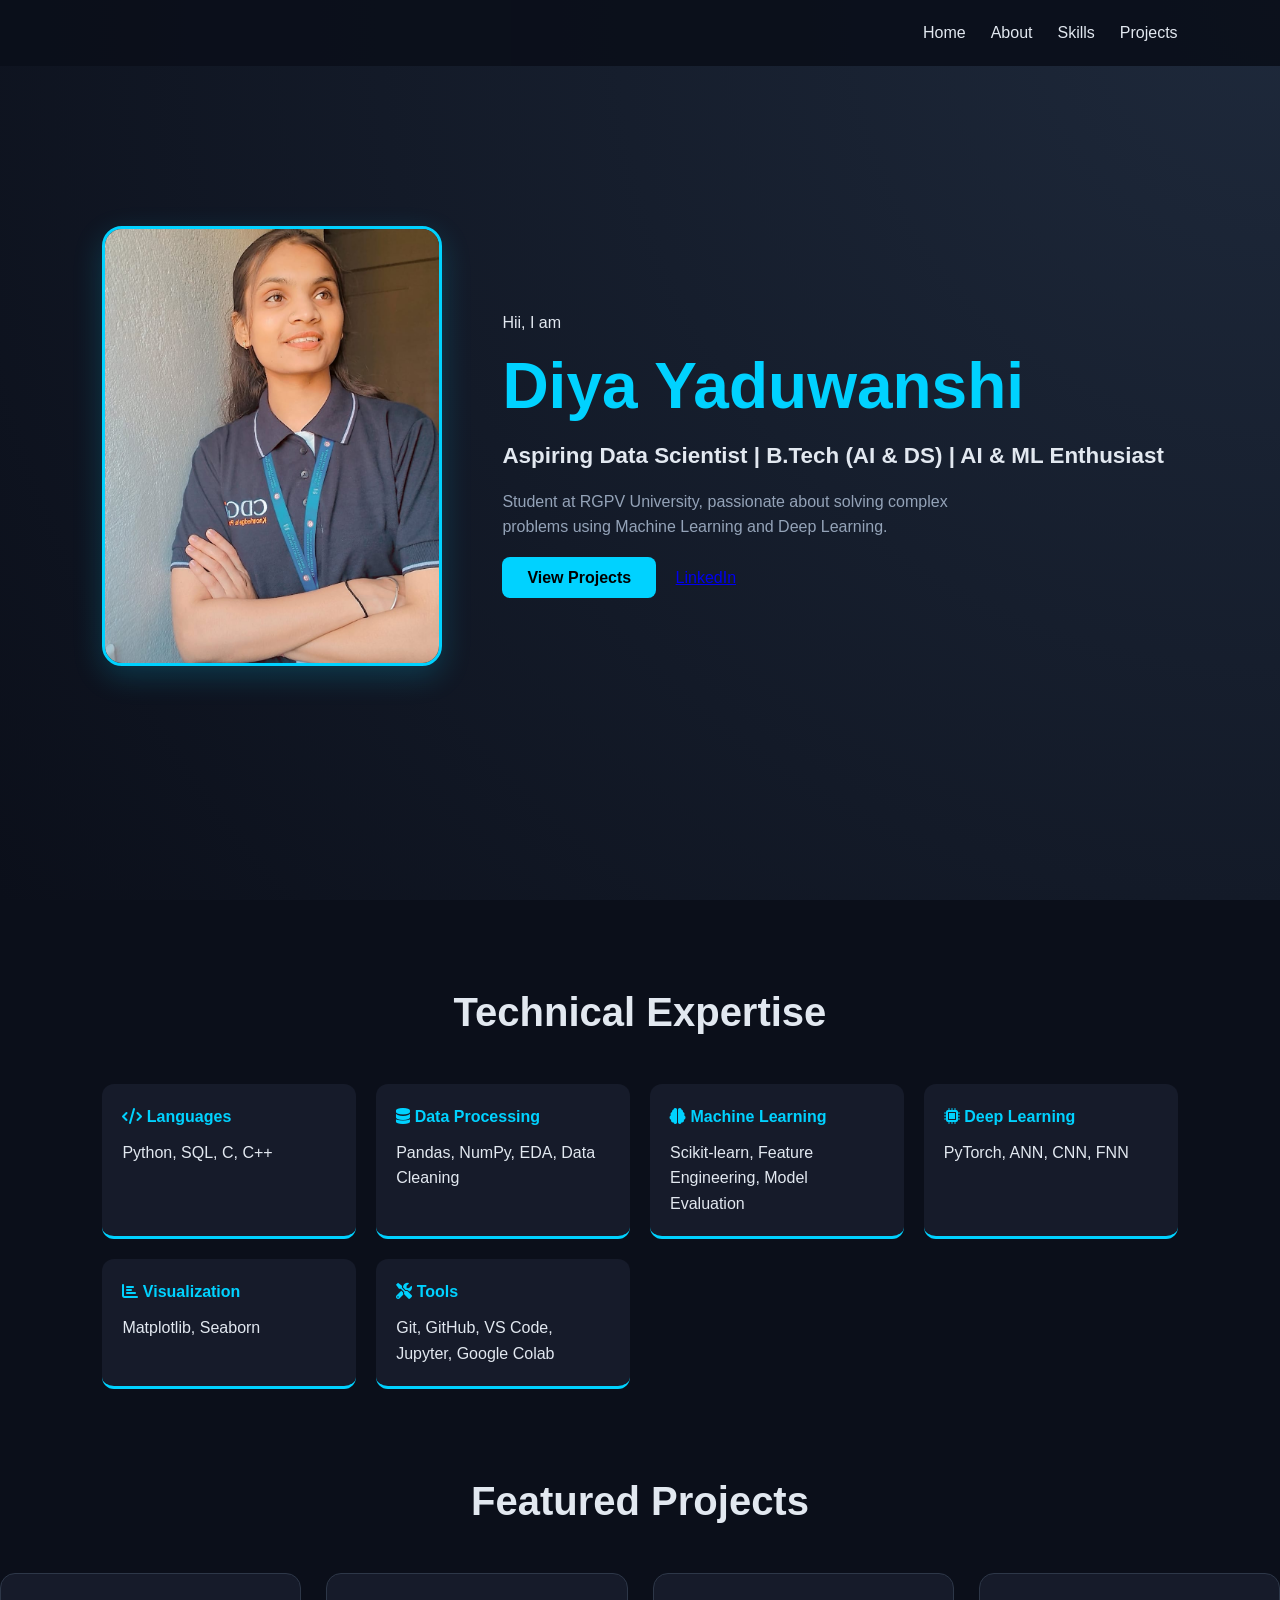
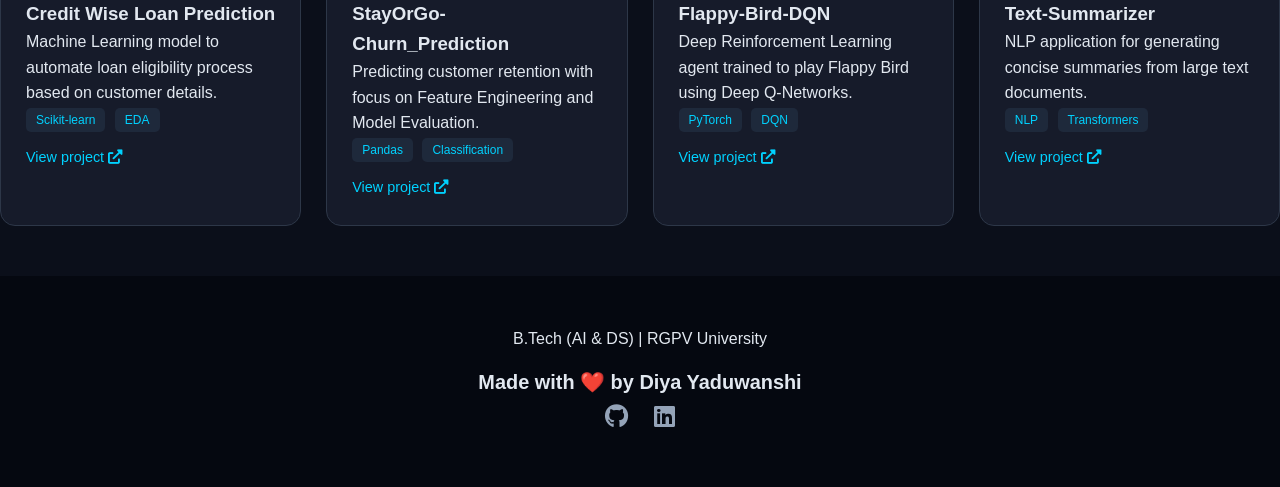
<file: index.html>
<!DOCTYPE html>
<html lang="en">
<head>
    <meta charset="UTF-8">
    <meta name="viewport" content="width=device-width, initial-scale=1.0">
    <title>Diya | AI & ML Enthusiast</title>
    <link rel="stylesheet" href="style.css">
    <link rel="stylesheet" href="https://cdnjs.cloudflare.com/ajax/libs/font-awesome/6.0.0/css/all.min.css">
</head>
<body>

    <header>
        <nav>
            <!-- <div class="logo">Diya<span>.AI</span></div> -->
            <ul>
                <li><a href="#home">Home</a></li>
                <li><a href="#about">About</a></li>
                <li><a href="#skills">Skills</a></li>
                <li><a href="#projects">Projects</a></li>
            </ul>
        </nav>
    </header>

    <section id="home" class="hero">
        <div class="hero-container">
            <div class="hero-image">
                <img src="assets/Photo.jpeg">
            </div>
            <div class="hero-content">
                <span class="greeting">Hii, I am</span>
                <h1>Diya Yaduwanshi</h1>
                <h3>Aspiring Data Scientist | B.Tech (AI & DS) | AI & ML Enthusiast</h3>
                <p>Student at RGPV University, passionate about solving complex problems using Machine Learning and Deep Learning.</p>
                <div class="hero-btns">
                    <a href="#projects" class="btn-primary">View Projects</a>
                    <a href="https://www.linkedin.com/in/diya-yaduwanshi?utm_source=share_via&utm_content=profile&utm_medium=member_android" class="btn-secondary">LinkedIn</a>
                </div>
            </div>
        </div>
    </section>

    <section id="skills" class="skills">
        <h2 class="section-title">Technical Expertise</h2>
        <div class="skills-grid">
            <div class="skill-category">
                <h4><i class="fas fa-code"></i> Languages</h4>
                <p>Python, SQL, C, C++</p>
            </div>
            <div class="skill-category">
                <h4><i class="fas fa-database"></i> Data Processing</h4>
                <p>Pandas, NumPy, EDA, Data Cleaning</p>
            </div>
            <div class="skill-category">
                <h4><i class="fas fa-brain"></i> Machine Learning</h4>
                <p>Scikit-learn, Feature Engineering, Model Evaluation</p>
            </div>
            <div class="skill-category">
                <h4><i class="fas fa-microchip"></i> Deep Learning</h4>
                <p>PyTorch, ANN, CNN, FNN</p>
            </div>
            <div class="skill-category">
                <h4><i class="fas fa-chart-bar"></i> Visualization</h4>
                <p>Matplotlib, Seaborn</p>
            </div>
            <div class="skill-category">
                <h4><i class="fas fa-tools"></i> Tools</h4>
                <p>Git, GitHub, VS Code, Jupyter, Google Colab</p>
            </div>
        </div>
    </section>

    <section id="projects" class="projects">
        <h2 class="section-title">Featured Projects</h2>
        <div class="project-container">
            <div class="project-card">
                <h3>Credit Wise Loan Prediction</h3>
                <p>Machine Learning model to automate loan eligibility process based on customer details.</p>
                <div class="tech-tags"><span>Scikit-learn</span> <span>EDA</span></div>
                <a href="https://github.com/yaduwanshidiya9-png/credit-wise-loan-system.git" class="proj-link">View project <i class="fas fa-external-link-alt"></i></a>
            </div>
            <div class="project-card">
                <h3>StayOrGo-Churn_Prediction</h3>
                <p>Predicting customer retention with focus on Feature Engineering and Model Evaluation.</p>
                <div class="tech-tags"><span>Pandas</span> <span>Classification</span></div>
                <a href="https://github.com/yaduwanshidiya9-png/StayOrGo-Churn-Prediction.git" class="proj-link">View project <i class="fas fa-external-link-alt"></i></a>
            </div>
            <div class="project-card">
                <h3>Flappy-Bird-DQN</h3>
                <p>Deep Reinforcement Learning agent trained to play Flappy Bird using Deep Q-Networks.</p>
                <div class="tech-tags"><span>PyTorch</span> <span>DQN</span></div>
                <a href="https://github.com/yaduwanshidiya9-png/flappy-bird-dqn.git" class="proj-link">View project <i class="fas fa-external-link-alt"></i></a>
            </div>
            <div class="project-card">
                <h3>Text-Summarizer</h3>
                <p>NLP application for generating concise summaries from large text documents.</p>
                <div class="tech-tags"><span>NLP</span> <span>Transformers</span></div>
                <a href="YOUR_REPO_LINK" class="proj-link">View project <i class="fas fa-external-link-alt"></i></a>
            </div>
        </div>
    </section>

    <footer>
        <p>B.Tech (AI & DS) | RGPV University</p>
        <div class="footer-socials">
            <h5>Made with ❤️ by Diya Yaduwanshi</h5>
            <a href="https://github.com/yaduwanshidiya9-png"><i class="fab fa-github"></i></a>
            <a href="https://www.linkedin.com/in/diya-yaduwanshi?utm_source=share_via&utm_content=profile&utm_medium=member_android"><i class="fab fa-linkedin"></i></a>
        </div>
    </footer>

</body>
</html>
</file>
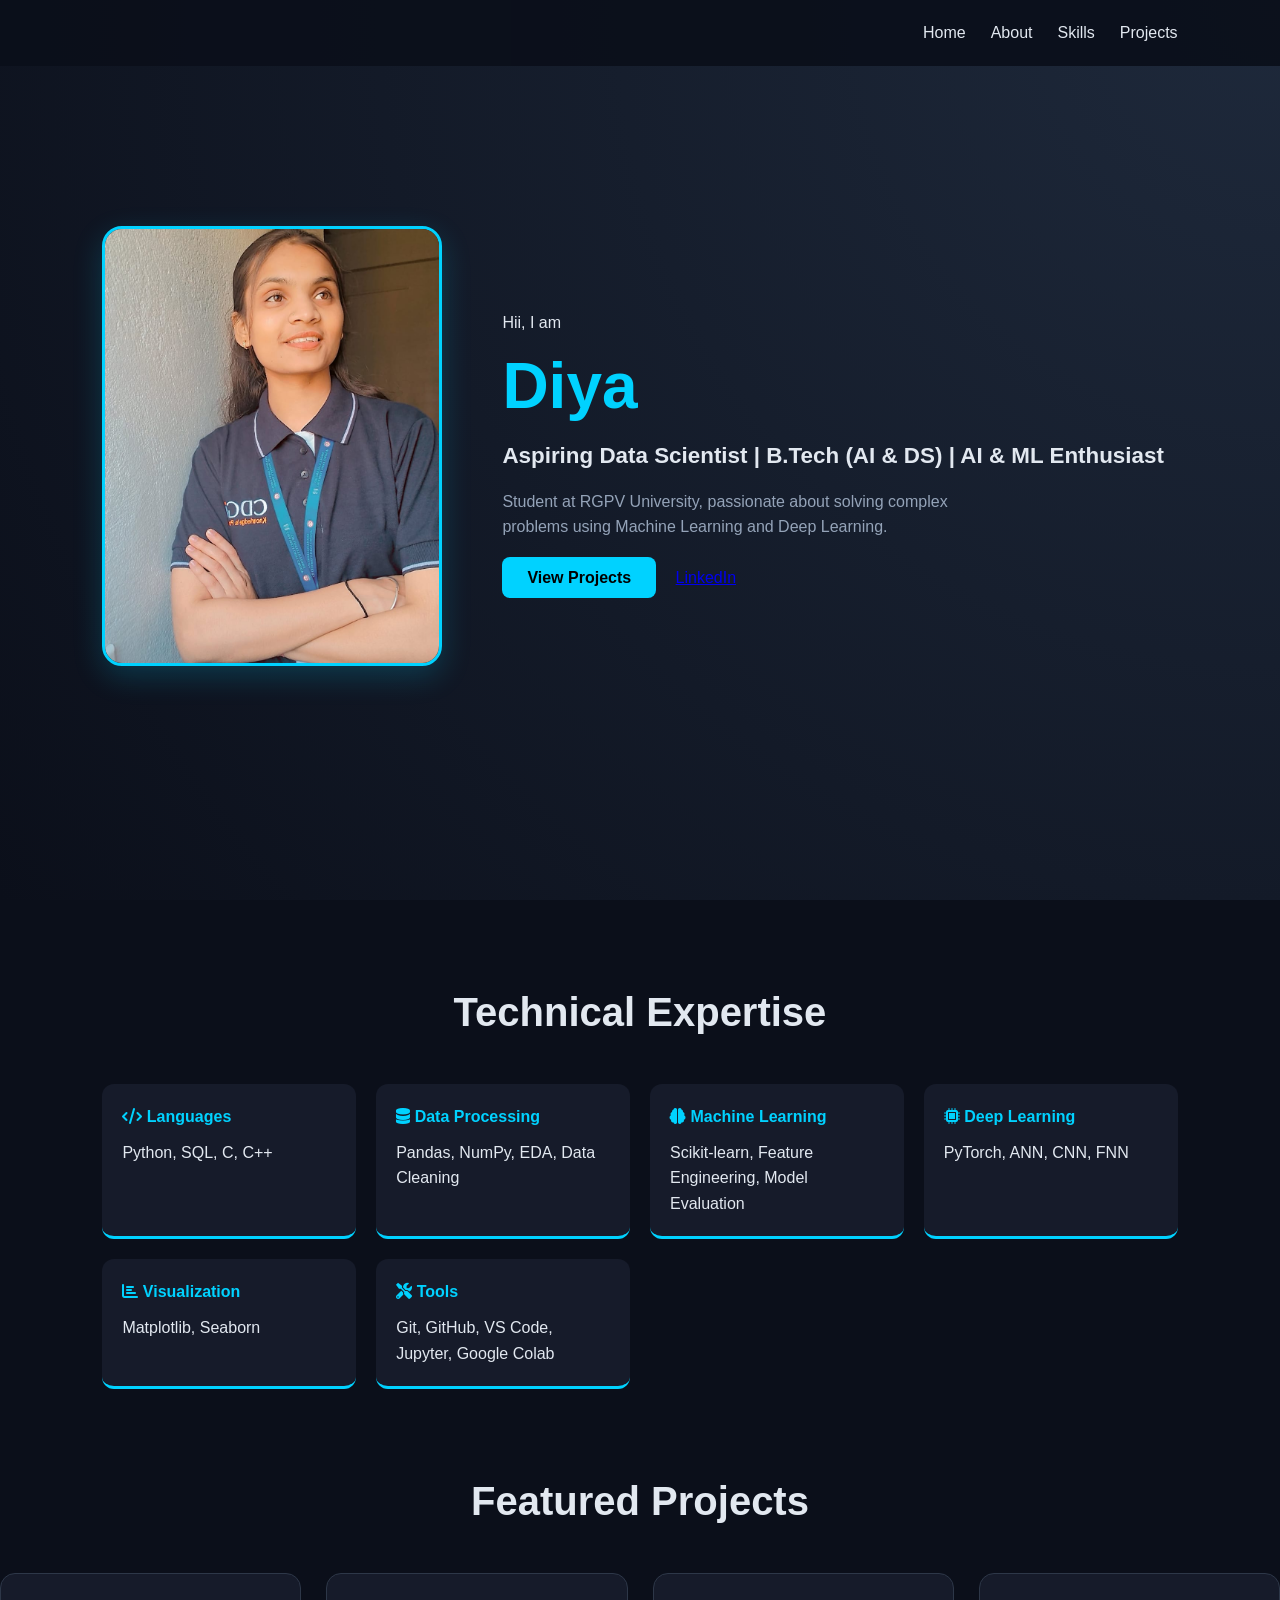
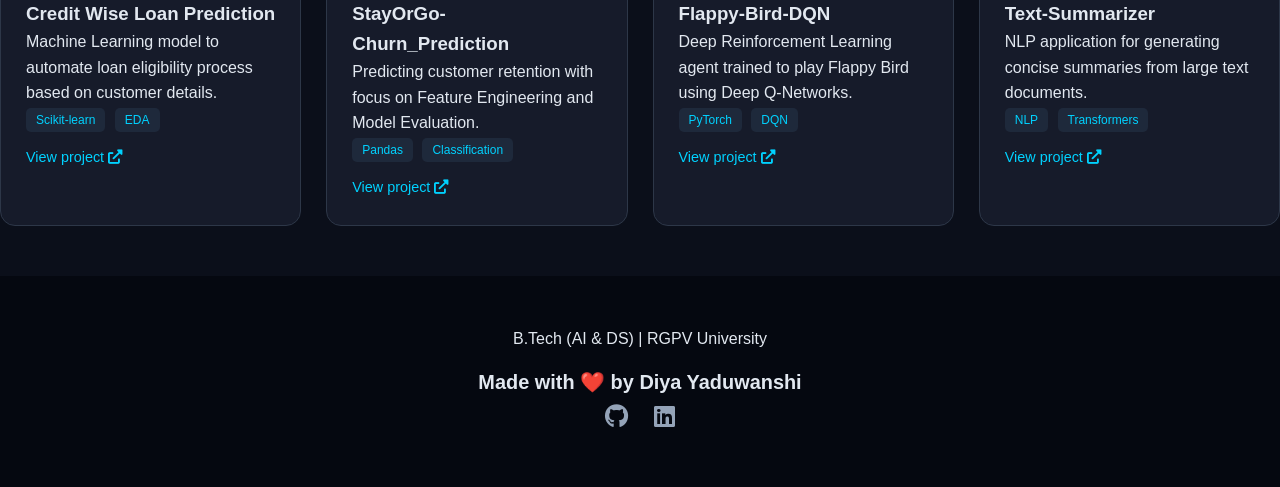
<file: index12.html>
<!DOCTYPE html>
<html lang="en">
<head>
    <meta charset="UTF-8">
    <meta name="viewport" content="width=device-width, initial-scale=1.0">
    <title>Diya | AI & ML Enthusiast</title>
    <link rel="stylesheet" href="style.css">
    <link rel="stylesheet" href="https://cdnjs.cloudflare.com/ajax/libs/font-awesome/6.0.0/css/all.min.css">
</head>
<body>

    <header>
        <nav>
            <!-- <div class="logo">Diya<span>.AI</span></div> -->
            <ul>
                <li><a href="#home">Home</a></li>
                <li><a href="#about">About</a></li>
                <li><a href="#skills">Skills</a></li>
                <li><a href="#projects">Projects</a></li>
            </ul>
        </nav>
    </header>

    <section id="home" class="hero">
        <div class="hero-container">
            <div class="hero-image">
                <img src="assets/Photo.jpeg">
            </div>
            <div class="hero-content">
                <span class="greeting">Hii, I am</span>
                <h1>Diya</h1>
                <h3>Aspiring Data Scientist | B.Tech (AI & DS) | AI & ML Enthusiast</h3>
                <p>Student at RGPV University, passionate about solving complex problems using Machine Learning and Deep Learning.</p>
                <div class="hero-btns">
                    <a href="#projects" class="btn-primary">View Projects</a>
                    <a href="https://www.linkedin.com/in/diya-yaduwanshi?utm_source=share_via&utm_content=profile&utm_medium=member_android" class="btn-secondary">LinkedIn</a>
                </div>
            </div>
        </div>
    </section>

    <section id="skills" class="skills">
        <h2 class="section-title">Technical Expertise</h2>
        <div class="skills-grid">
            <div class="skill-category">
                <h4><i class="fas fa-code"></i> Languages</h4>
                <p>Python, SQL, C, C++</p>
            </div>
            <div class="skill-category">
                <h4><i class="fas fa-database"></i> Data Processing</h4>
                <p>Pandas, NumPy, EDA, Data Cleaning</p>
            </div>
            <div class="skill-category">
                <h4><i class="fas fa-brain"></i> Machine Learning</h4>
                <p>Scikit-learn, Feature Engineering, Model Evaluation</p>
            </div>
            <div class="skill-category">
                <h4><i class="fas fa-microchip"></i> Deep Learning</h4>
                <p>PyTorch, ANN, CNN, FNN</p>
            </div>
            <div class="skill-category">
                <h4><i class="fas fa-chart-bar"></i> Visualization</h4>
                <p>Matplotlib, Seaborn</p>
            </div>
            <div class="skill-category">
                <h4><i class="fas fa-tools"></i> Tools</h4>
                <p>Git, GitHub, VS Code, Jupyter, Google Colab</p>
            </div>
        </div>
    </section>

    <section id="projects" class="projects">
        <h2 class="section-title">Featured Projects</h2>
        <div class="project-container">
            <div class="project-card">
                <h3>Credit Wise Loan Prediction</h3>
                <p>Machine Learning model to automate loan eligibility process based on customer details.</p>
                <div class="tech-tags"><span>Scikit-learn</span> <span>EDA</span></div>
                <a href="https://github.com/yaduwanshidiya9-png/credit-wise-loan-system.git" class="proj-link">View project <i class="fas fa-external-link-alt"></i></a>
            </div>
            <div class="project-card">
                <h3>StayOrGo-Churn_Prediction</h3>
                <p>Predicting customer retention with focus on Feature Engineering and Model Evaluation.</p>
                <div class="tech-tags"><span>Pandas</span> <span>Classification</span></div>
                <a href="https://github.com/yaduwanshidiya9-png/StayOrGo-Churn-Prediction.git" class="proj-link">View project <i class="fas fa-external-link-alt"></i></a>
            </div>
            <div class="project-card">
                <h3>Flappy-Bird-DQN</h3>
                <p>Deep Reinforcement Learning agent trained to play Flappy Bird using Deep Q-Networks.</p>
                <div class="tech-tags"><span>PyTorch</span> <span>DQN</span></div>
                <a href="https://github.com/yaduwanshidiya9-png/flappy-bird-dqn.git" class="proj-link">View project <i class="fas fa-external-link-alt"></i></a>
            </div>
            <div class="project-card">
                <h3>Text-Summarizer</h3>
                <p>NLP application for generating concise summaries from large text documents.</p>
                <div class="tech-tags"><span>NLP</span> <span>Transformers</span></div>
                <a href="YOUR_REPO_LINK" class="proj-link">View project <i class="fas fa-external-link-alt"></i></a>
            </div>
        </div>
    </section>

    <footer>
        <p>B.Tech (AI & DS) | RGPV University</p>
        <div class="footer-socials">
            <h5>Made with ❤️ by Diya Yaduwanshi</h5>
            <a href="https://github.com/yaduwanshidiya9-png"><i class="fab fa-github"></i></a>
            <a href="https://www.linkedin.com/in/diya-yaduwanshi?utm_source=share_via&utm_content=profile&utm_medium=member_android"><i class="fab fa-linkedin"></i></a>
        </div>
    </footer>

</body>
</html>
</file>
<file: style.css>
:root {
    --bg-dark: #0b0f1a;
    --card-bg: #161b2a;
    --accent: #00d2ff;
    --text-main: #e2e8f0;
    --text-dim: #94a3b8;
}

* { margin: 0; padding: 0; box-sizing: border-box; scroll-behavior: smooth; }

body {
    background-color: var(--bg-dark);
    color: var(--text-main);
    font-family: 'Segoe UI', Roboto, sans-serif;
    line-height: 1.6;
}

nav {
    display: flex; 
    justify-content: flex-end; /* Ye saare links ko right side push kar dega */
    align-items: center;
    padding: 20px 8%; 
    background: rgba(11, 15, 26, 0.9);
    position: fixed; 
    width: 100%; 
    top: 0; 
    z-index: 1000;
}

nav ul { 
    display: flex; 
    list-style: none; 
    margin: 0;
    padding: 0;
}

.logo { font-size: 1.5rem; font-weight: bold; }
.logo span { color: var(--accent); }

nav ul { display: flex; list-style: none; }
nav ul li { margin-left: 25px; }
nav ul li a { text-decoration: none; color: var(--text-main); font-weight: 500; }

.hero {
    height: 100vh; display: flex; align-items: center; padding: 0 8%;
    background: radial-gradient(circle at top right, #1e293b, #0b0f1a);
}

.hero-container { display: flex; align-items: center; gap: 60px; }

.hero-image img {
    width: 320px; height: 320px; border-radius: 30px;
    object-fit: cover; border: 3px solid var(--accent);
    box-shadow: 0 10px 30px rgba(0, 210, 255, 0.2);
}

.hero-content h1 { font-size: 4rem; color: var(--accent); }
.hero-content h3 { font-size: 1.4rem; margin-bottom: 15px; color: var(--text-main); }
.hero-content p { color: var(--text-dim); max-width: 500px; margin-bottom: 25px; }

.btn-primary {
    padding: 12px 25px; background: var(--accent); color: #000;
    text-decoration: none; border-radius: 8px; font-weight: bold; margin-right: 15px;
}

.section-title { text-align: center; font-size: 2.5rem; margin: 80px 0 40px; }

.skills-grid {
    display: grid; grid-template-columns: repeat(auto-fit, minmax(250px, 1fr));
    gap: 20px; padding: 0 8%;
}

.skill-category {
    background: var(--card-bg); padding: 20px; border-radius: 12px;
    border-bottom: 3px solid var(--accent);
}

.skill-category h4 { color: var(--accent); margin-bottom: 10px; }

.skill-category:hover { transform: translateY(-10px); border-color: var(--accent); transition: transform 1s ease-in-out;} */

.projects { padding: 50px 8%; }
.project-container {
    display: grid; grid-template-columns: repeat(auto-fit, minmax(280px, 1fr)); gap: 25px;
}

.project-card {
    background: var(--card-bg); padding: 25px; border-radius: 15px;
    transition: 0.3s; border: 1px solid #2d3748;
}

.project-card:hover { transform: translateY(-10px); border-color: var(--accent); }

.tech-tags span {
    font-size: 0.75rem; background: #1e293b; padding: 5px 10px;
    border-radius: 5px; margin-right: 5px; color: var(--accent);
}

.proj-link {
    display: inline-block; margin-top: 15px; color: var(--accent);
    text-decoration: none; font-size: 0.9rem;
}

footer { text-align: center; padding: 50px; background: #050810; margin-top: 50px; }
.footer-socials { font-size: 1.5rem; margin-top: 15px; }
.footer-socials a { color: var(--text-dim); margin: 0 10px; }

.hero-image img {
    width: 340px;
    height: 440px;
    object-fit: cover;
    object-position: center; /* Ye line add karein, ye photo ko upar se dikhayegi */
    border-radius: 20px;

    /* ... baki lines ... */
}
</file>
